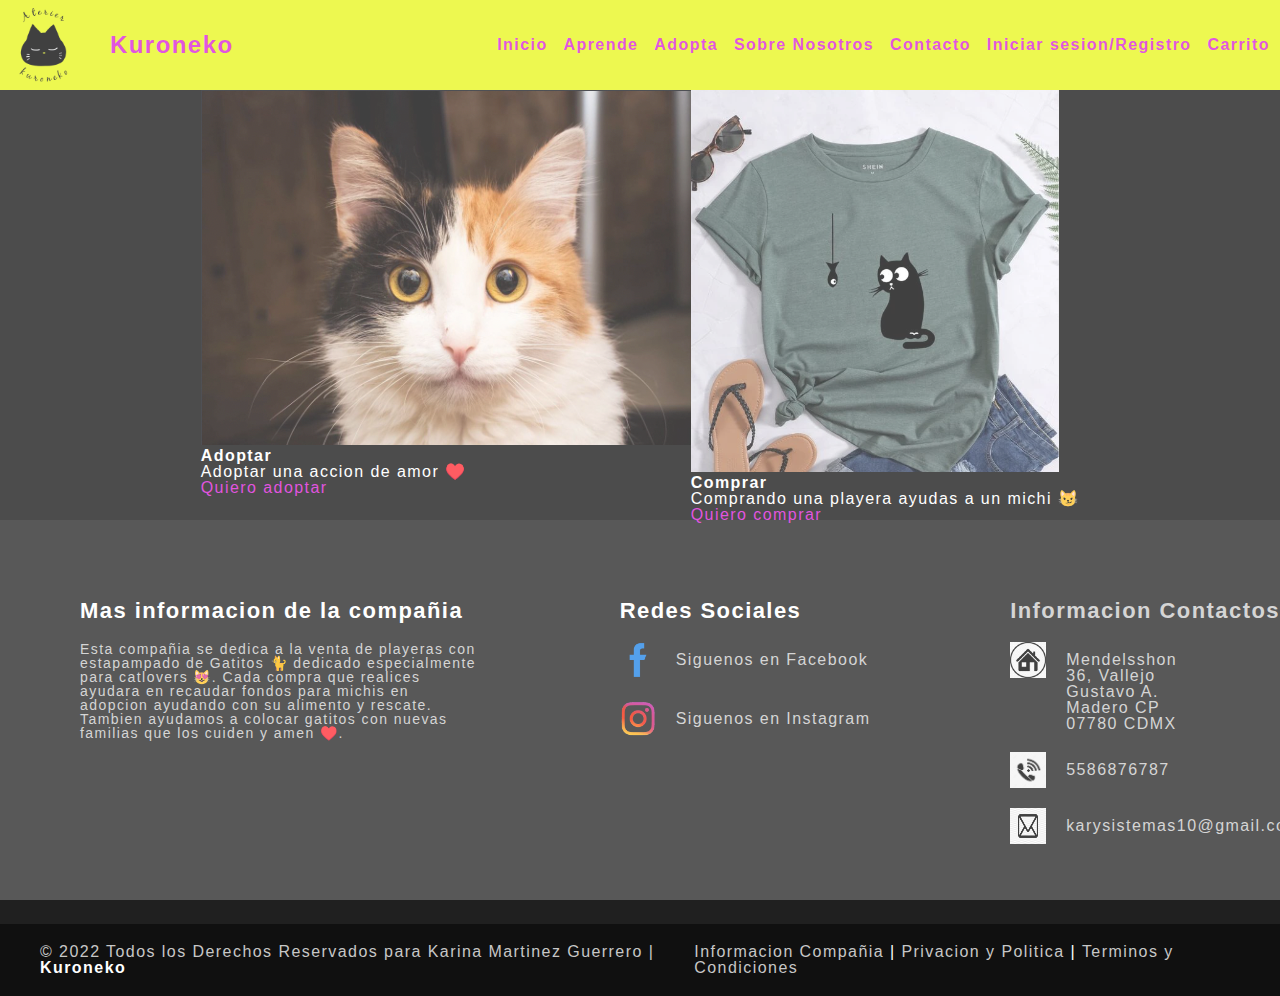
<file: index.html>
<!DOCTYPE html>
<html lang="en">
<head>
    <meta charset="UTF-8">
    <meta http-equiv="X-UA-Compatible" content="IE=edge">
    <meta name="viewport" content="width=device-width, initial-scale=1.0">
    <title> Kuroneko | Playeras y adopciones </title>
    <link rel="icon" href="assets/kuroneko3.ico">
    <link rel="stylesheet" href="css/main.css">
    <meta name="viewport" content="width=device-width, user-scalable=no, initial-scale=1.0, maximum-scale=1.0, minimum-scale=1.0">
    <script type="text/javascript" src="custom.js"></script>  
</head>
<body>
    
    <div id="loader"></div> 
    <header class="header">
        <a href="index.html" class="logo">
            <img src="assets/Kuroneko-Logo.png" alt="logo_kuroneko">
            <h2>Kuroneko</h2>
        </a>
        <nav>
            <a href="index.html" class="nav-link">Inicio</a>
            <a href="#" class="nav-link">Aprende</a>
            <a href="paginas/adoptar.html" class="nav-link">Adopta</a>
            <a href="paginas/nosotros.html" class="nav-link">Sobre Nosotros</a>
            <a href="paginas/contacto.html" class="nav-link">Contacto</a>
            <a href="paginas/registro.html" class="nav-link">Iniciar sesion/Registro</a>
            <a href="paginas/carrito.html" class="nav-link">Carrito</a>
        </nav>
    </header>
   <div class="container">
    <div card>
        <img src="assets/Michi-2.png">
        <h4>Adoptar</h4>
        <p> Adoptar una accion de amor ♥️</p>
        <a href="paginas/adoptar.html" onClick="alert('Seras redirigido a pagina Adopciones')">Quiero adoptar</a>
        
    </div>

    <div card_compra>
        <img src="assets/playera verde michi negro.png ">
        <h4>Comprar</h4>
        <p> Comprando una playera ayudas a un michi 😼</p>
        <a href="paginas/comprar.html" onClick="alert('Seras redirigido a pagina de compras')">Quiero comprar</a>
        
    </div>
   </div>
    
    <footer>
       
       <div class="container-footer-all">
        
            <div class="container-body">

                <div class="colum1">
                    <h1>Mas informacion de la compañia</h1>

                    <p>Esta compañia se dedica a la venta de playeras con estapampado
                        de Gatitos 🐈 dedicado especialmente para catlovers 😻.
                        Cada compra que realices ayudara en recaudar fondos para michis en adopcion 
                        ayudando con su alimento y rescate.
                        Tambien ayudamos a colocar gatitos con nuevas familias que los cuiden y amen ♥️.
                    </p>

                </div>

                <div class="colum2">

                    <h1>Redes Sociales</h1>

                    <div class="row">
                        <a href="https://www.facebook.com/karina.martinezguerrero.1/"><img src="assets/facebook.png"></a>
                        <label>Siguenos en Facebook</label>
                    </div>
                    <div class="row">
                        <a href="https://www.instagram.com/karinamartinezguerrero/"><img src="assets/instagram.png"></a>
                        
                        <label>Siguenos en Instagram</label>
                    </div>
                    
                </div>

                <div class="colum3">

                    <h1>Informacion Contactos</h1>

                    <div class="row2">
                        <img src="assets/casa.png">
                        <label>Mendelsshon 36, Vallejo
                            Gustavo A. Madero CP 07780
                            CDMX</label>
                    </div>

                    <div class="row2">
                        <img src="assets/tel.png">
                        <label>5586876787</label>
                    </div>

                    <div class="row2">
                        <img src="assets/correo.png">
                         <label>karysistemas10@gmail.com</label>
                    </div>

                </div>

            </div>
        
        </div>
        
        <div class="container-footer">
               <div class="footer">
                    <div class="copyright">
                        © 2022 Todos los Derechos Reservados para Karina Martinez Guerrero | <a href="index.html">Kuroneko</a>
                    </div>

                    <div class="information">
                        <a href="">Informacion Compañia</a> | <a href="">Privacion y Politica</a> | <a href="">Terminos y Condiciones</a>
                    </div>
                </div>

            </div>
        
    </footer>
    
</body>
</html>
</file>
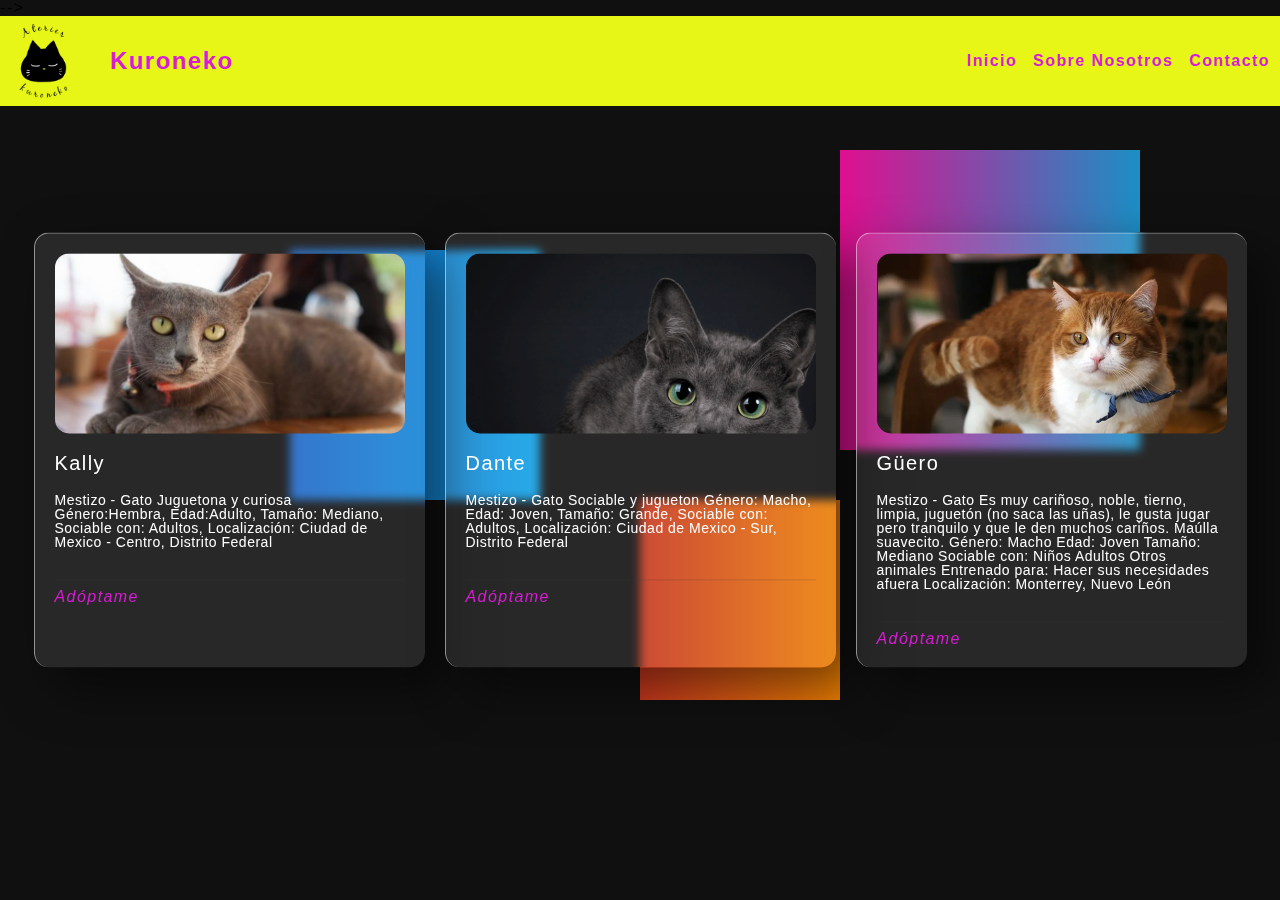
<file: paginas/adoptar.html>
<!DOCTYPE html>
<html lang="en">
<head>
    <meta charset="UTF-8">
    <meta http-equiv="X-UA-Compatible" content="IE=edge">
    <meta name="viewport" content="width=device-width, initial-scale=1.0">
    <title>Kuroneko | Playeras y adopciones </title> -->
    <link rel="stylesheet" href="../assets/kuroneko3.ico">
    <link rel="stylesheet" href="../css/main.css"> 
    <script type="text/javascript" src="../custom.js"></script> 
</head>
<body>
     <header class="header">
        <a href="../index.html" class="logo">
            <img src="../assets/Kuroneko-Logo.png" alt="logo_kuroneko">
            <h2>Kuroneko</h2>
        </a>
        <nav>
            <a href="../index.html" onClick="alert('Seras redirigido al Inicio')">Inicio</a>
            <a href="nosotros.html" class="nav-link">Sobre Nosotros</a>
            <a href="contacto.html" class="nav-link">Contacto</a>
        </nav>
    </header> 
    <div class="container__background-triangle">
        <div class="triangle triangle1"></div>
        <div class="triangle triangle2"></div>
        <div class="triangle triangle3"></div>
    </div>

    <div class="container__cards">
        <div class="card">
            <div class="cover__card">
                <img src="../assets/Gato_gris.png" alt="">
            </div>
            <h2>Kally</h2>
            <p> Mestizo - Gato
                Juguetona y curiosa
                Género:Hembra,
                Edad:Adulto,
                Tamaño: Mediano,
                Sociable con: Adultos,
                Localización: Ciudad de Mexico - Centro, Distrito Federal</p>
            <hr>
            <div class="footer__card">
                
                <i><a href="../index.html" class="nav-link">Adóptame</a></i>
            </div>
        </div>
        <div class="card">
            <div class="cover__card">
                <img src="../assets/Gato_negro.png" alt="">
            </div>
            <h2>Dante</h2>
            <p> Mestizo - Gato
                Sociable y jugueton
                Género: Macho, 
                Edad: Joven,
                Tamaño: Grande,
                Sociable con: Adultos,
                Localización: Ciudad de Mexico - Sur, Distrito Federal</p>
                
            <hr>
            <div class="footer__card">

                <i><a href="../index.html" class="nav-link">Adóptame</a></i>
                
            </div>
        </div>
        <div class="card">
            <div class="cover__card">
                <img src="../assets/gato_naranja.png" alt="">
            </div>
            <h2>Güero</h2>
            <p> Mestizo - Gato
                Es muy cariñoso, noble, tierno, limpia, juguetón (no saca las uñas), le gusta jugar pero tranquilo y que le den muchos cariños. Maúlla suavecito.
                Género: Macho
                Edad: Joven
                Tamaño: Mediano
                Sociable con: Niños Adultos Otros animales
                Entrenado para: Hacer sus necesidades afuera
                Localización: Monterrey, Nuevo León</p>
            <hr>
            <div class="footer__card">
                
                <i><a href="../index.html" class="nav-link">Adóptame</a></i>
            </div>
        </div>
    </div>
    </body>
</html>
</file>
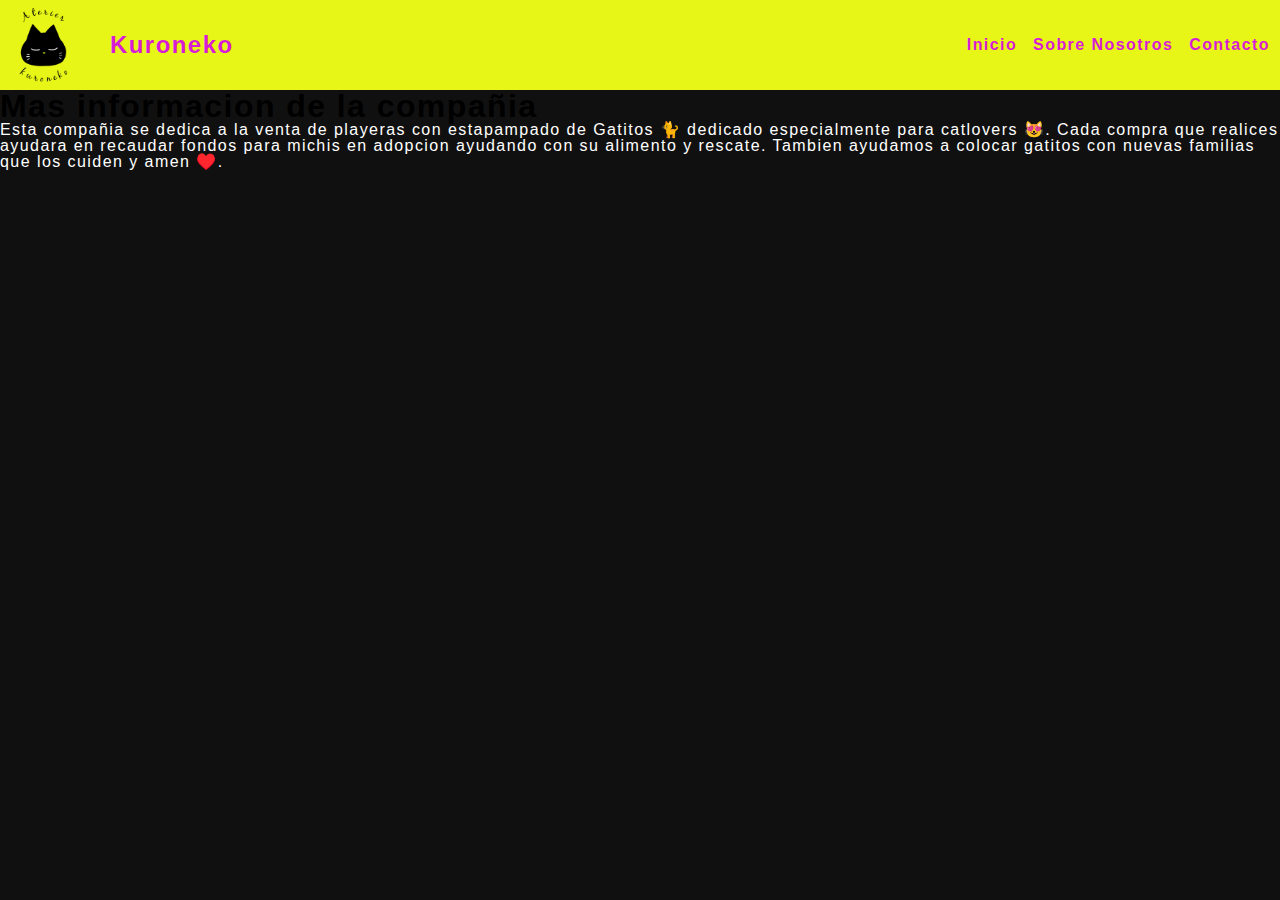
<file: paginas/nosotros.html>
<!DOCTYPE html>
<html lang="en">
<head>
    <meta charset="UTF-8">
    <meta http-equiv="X-UA-Compatible" content="IE=edge">
    <meta name="viewport" content="width=device-width, initial-scale=1.0">
    <title>Kuroneko | Playeras y adopciones </title>
    <link rel="stylesheet" href="../assets/kuroneko3.ico">
    <link rel="stylesheet" href="../css/main.css">

    
    
</head>
<body>
    
    
    <header class="header">
        <a href="../index.html" class="logo">
            <img src="../assets/Kuroneko-Logo.png" alt="logo_kuroneko">
            <h2>Kuroneko</h2>
        </a>
        <nav>
            <a href="../index.html" class="nav-link">Inicio</a>
            <a href="nosotros.html" class="nav-link">Sobre Nosotros</a>
            <a href="contacto.html" class="nav-link">Contacto</a>
        </nav>
    </header>
    <h1>Mas informacion de la compañia</h1>

                    <p>Esta compañia se dedica a la venta de playeras con estapampado
                        de Gatitos 🐈 dedicado especialmente para catlovers 😻.
                        Cada compra que realices ayudara en recaudar fondos para michis en adopcion 
                        ayudando con su alimento y rescate.
                        Tambien ayudamos a colocar gatitos con nuevas familias que los cuiden y amen ♥️.
                    </p>
  
    
</body>
</html>
</file>
<file: css/main.css>
*{
    padding: 0;
    margin: 0;
    border: 0;
}

body{
    background: rgb(17, 16, 16);
    width: 100%;
    height: 100%;
    font-family: Verdana, Geneva, Tahoma, sans-serif;
    letter-spacing:  0.09em;
    line-height: 1.0;
    background-size: cover;
    background-repeat: no-repeat;
    background-position: center;
    background-attachment: fixed;
    
}
.container{
    width: 100%;
    max-width: 1200px;
    height: 430px;
    display: flex;
    flex-wrap: wrap;
    justify-content: center;
    margin: auto;
}

.container .card{
    width: 330px;
    height: 430px;
    border-radius: 8px;
    box-shadow: 0 2px 2px rgb(0,0,0,0.2)
    overflow: hidden;
    margin: 20px;
    text-align: center;
    transition: all 0.25s;
}


.container .card:hover{
    transform: translateY(-15px);
    box-shadow: 0 12px 16px rgba(0,0,0,0.2);
}

.container .card .card_compra img{
    width: 330px;
    height: 220px;
}
.container .card h4{
    font-weight: 600;
}
.container .card p{
    padding: 0 1rem;
    font-size: 16px;
    font-weight: 300;
}

h4,p{
    text-decoration: none;
    color: white;
} 
 a{
    text-decoration: none;
    color: rgb(216, 28, 213);
    font-weight: 500;
} 

.header{
    background-color: rgb(231, 246, 22);
    display: flex;
    min-height: 70px;
    justify-content: space-between;
    align-items: center;
}

.logo {
    display: flex;
    align-items: center;
    
}
.logo img{
    height: 90px;
    margin-right:20px;
}

nav a{
    font-weight: 600;
    padding-right: 10px;

}

nav a:hover{
    color: white;
}
footer{
    width: 100%;
    background: #202020;
    color: white;   
    
}

.container-footer-all{
    width: 100%;
    max-width: 1200px;
    margin: auto;
    padding: 80px;
}

.container-body{
    display: flex;
    justify-content: space-between;
}

.colum1{
    max-width: 400px;
}

.colum1 h1{
    font-size: 22px;
}

.colum1 p{
    font-size: 14px;
    color: #C7C7C7;
    margin-top: 20px;
}

.colum2{
    max-width: 400px;
    
}

.colum2 h1{
    font-size: 22px;
}

.row{
    margin-top: 20px;
    display: flex;
}

.row img{
    width: 36px;
    height: 36px;
}

.row label{
    margin-top: 10px;
    margin-left: 20px;
    color: #C7C7C7;
}

.colum3{
    max-width: 400px;
}

.colum3 h1{
    font-size: 22px;
    Color: #C7C7C7
}

.row2{
    margin-top: 20px;
    display: flex;
}

.row2 img{
    width: 36px;
    height: 36px;
}

.row2 label{
    margin-top: 10px;
    margin-left: 20px;
    max-width: 140px;
    color: #C7C7C7;
}

.container-footer{
    width: 100%;  
    background: #101010;
}

.footer{
    max-width: 1200px;
    margin: auto;
    display: flex;
    justify-content: space-between;  
    padding: 20px;
}

.copyright{
    color: #C7C7C7;
}

.copyright a{
    text-decoration: none;
    color: white;
    font-weight: bold;
}

.information a{
    text-decoration: none;
    color: #C7C7C7;
}

@media all (max-width:1440px){
    
}

.container__background-triangle{
    max-width: 1200px;
    height: 600px;
    margin: auto;
    position: fixed;
    top: 50%;
    left: 50%;
    transform: translate(-50%, -50%);
}

.triangle{
    width: 300px;
    height: 300px;
    background: red;
    position: absolute;
}

.triangle1{
    width: 250px;
    height: 250px;
    background: linear-gradient(to left, #0ea1e6, #1e67c7);
    right: 100px;
    top: 100px;
    animation: t1 8s ease infinite;
}

.triangle2{
    width: 200px;
    height: 200px;
    background: linear-gradient(to left, #ee8105, #c7371e);
    top: 350px;
    animation: t2 9s ease infinite;
}

.triangle3{
    width: 300px;
    height: 300px;
    background: linear-gradient(to left, #1b8fc5, #df0f8f);
    left: 200px;
    animation: t3 7s ease infinite;
}

@keyframes t1 {
    0%{
        transform: rotate(45deg) translateY(0px);
    }
    50%{
        transform: rotate(45deg) translateY(20px);
    }
    100%{
        transform: rotate(45deg) translateY(0px);
    }
}

@keyframes t2 {
    0%{
        transform: rotate(65deg) translateY(0px);
    }
    50%{
        transform: rotate(65deg) translateY(20px);
    }
    100%{
        transform: rotate(65deg) translateY(0px);
    }
}

@keyframes t3 {
    0%{
        transform: rotate(45deg) translateY(0px);
    }
    50%{
        transform: rotate(45deg) translateY(20px);
    }
    100%{
        transform: rotate(45deg) translateY(0px);
    }
}


.container__cards{
    width:100%;
    margin: auto;
    display: flex;
    flex-wrap: wrap;
    justify-content: center;
    position: absolute;
    top: 50%;
    left: 50%;
    transform: translate(-50%, -50%);
}

.card{
    width: 350px;
    margin: 10px;
    padding: 20px;
    box-shadow: 20px 20px 50px rgba(0,0,0,0.5);
    background: rgba(255, 255, 255, 0.1);
    border-left: 1px solid rgba(255, 255, 255, 0.5);
    border-top: 1px solid rgba(255, 255, 255, 0.5);
    border-radius: 15px;
    backdrop-filter: blur(5px);
    -webkit-backdrop-filter: blur(5px);
    transition: all 300ms;
}

.card:hover{
    transform: translateY(-10px);
}

.card:hover .cover__card img{
    transform: scale(1.1);
}

.cover__card{
    width: 100%;
    height: 180px;
    border-radius: 14px;
    overflow: hidden;
}

.cover__card img{
    width: 110%;
    transition: all 300ms;
}

.card h2{
    font-size: 20px;
    font-weight: 400;
    margin-top: 20px;
    color: #fff;
}

.card p{
    margin-top: 20px;
    font-size: 14px;
    font-weight: 300;
    color: #fff;
    letter-spacing: 0.5px;
}

.card hr{
    margin-top: 30px;
    border: none;
    height: 0.2px;
    background: #41414138;
}

.footer__card{
    margin-top: 10px;
    display: flex;
    color: #fff;
    justify-content: space-between;
}

.footer__card h3{
    font-size: 15px;
    font-weight: 500;
}

@media screen and (max-width:1200px) {
    .container__cards{
        position: relative;
        top: 0;
        left: 0;
        transform: none;
        margin-top: 100px;
        padding-bottom: 100px;
    }
}


/*Loading page*/
#loader {
    position: fixed;
    width: 100%;
    height: 100vh;
    z-index: 999;
    background: #ffffff url('https://img.icons8.com/color/72/cat--v2.gif') no-repeat center;
}
/*Loading page*/

/*Login*/


.cod-container {
    background: #fff;
    width: 380px;
    border-radius: 10px;
    overflow: hidden;
}

.form-header {
    background: #021e26;
    text-align: center;
    padding: 30px 0 40px;
    clip-path: polygon(0 0, 100% 0%, 100% 74%, 0% 100%);
}

.form-header img {
    vertical-align: top;
    width: 40px;
}

.form-header h1 {
    color: #fff;
    font-family: AbeeZee;
    font-weight: normal;
    margin-top: 5px;
}



.cod-form {
    padding: 10px 40px 40px;
}

.form-title {
    text-align: center;
    text-transform: uppercase;
    font-weight: normal;
    margin-bottom: 32px;
    overflow: hidden;
    font-family: AbeeZee;
    color: #FF3D00;

}

h3 {
    position: relative;
    display: inline-block;
    color: #FF3D00;
    padding: 0 10px;
}

h3::after,
h3::before {
    position: absolute;
    content: '';
    width: 100%;
    height: 3px;
    background: #021e26;
    top: 0.5em;
}

h3::after {
    left: 100%;
}

h3::before {
    right: 100%;
}


.cod-form {
    width: 100%;
    height: auto;
    text-align: center;
}

.input-group {
    position: relative;
    margin-bottom: 40px;
}

input[type="email"],
input[type="password"] {
    border: none;
    border-bottom: 2px solid #021e26;
    width: 100%;
    outline: none;
    font-size: 14px;
    color: #021e26;
    padding-left: 10px;
    font-family: AbeeZee;
}

.label {
    position: absolute;
    top: 0;
    left: 0;
    font-size: 14px;
    color: #FF3D00;
    padding-left: 10px;
    cursor: text;
    transition: all .3s ease;
    font-family: AbeeZee;
}

.form-input:focus + label {
    top: -14px;
    font-size: 12px;
    color: #666565;
    font-family: AbeeZee;
}

.active {
    top: -14px;
    font-size: 12px;
    color: #666565;

}

.error {
    color: #FF0000;
}

input[type="submit"] {
    background: none;
    border: none;
    background: #FF3D00;
    color: #fff;
    width: 100%;
    font-size: 14px;
    padding: 10px 0;
    font-family: AbeeZee;
    margin-bottom: 16px;
    border-radius: 10px;
    transition: all .5s ease;
}

input[type="submit"]:hover {
    background: #021E26;
}

.input-group > p {
    color: #FF3D00;
    text-align: center;
    font-size: 14px;
    font-family: AbeeZee;
}

.input-group p > a {
    text-decoration: none;
    color: #039BE5;
}

.input-group p > a:hover {
    text-decoration: underline;
}

.form-content {
    display: none;
}

.form-content:nth-child(2) {
    display: block;
}
</file>
